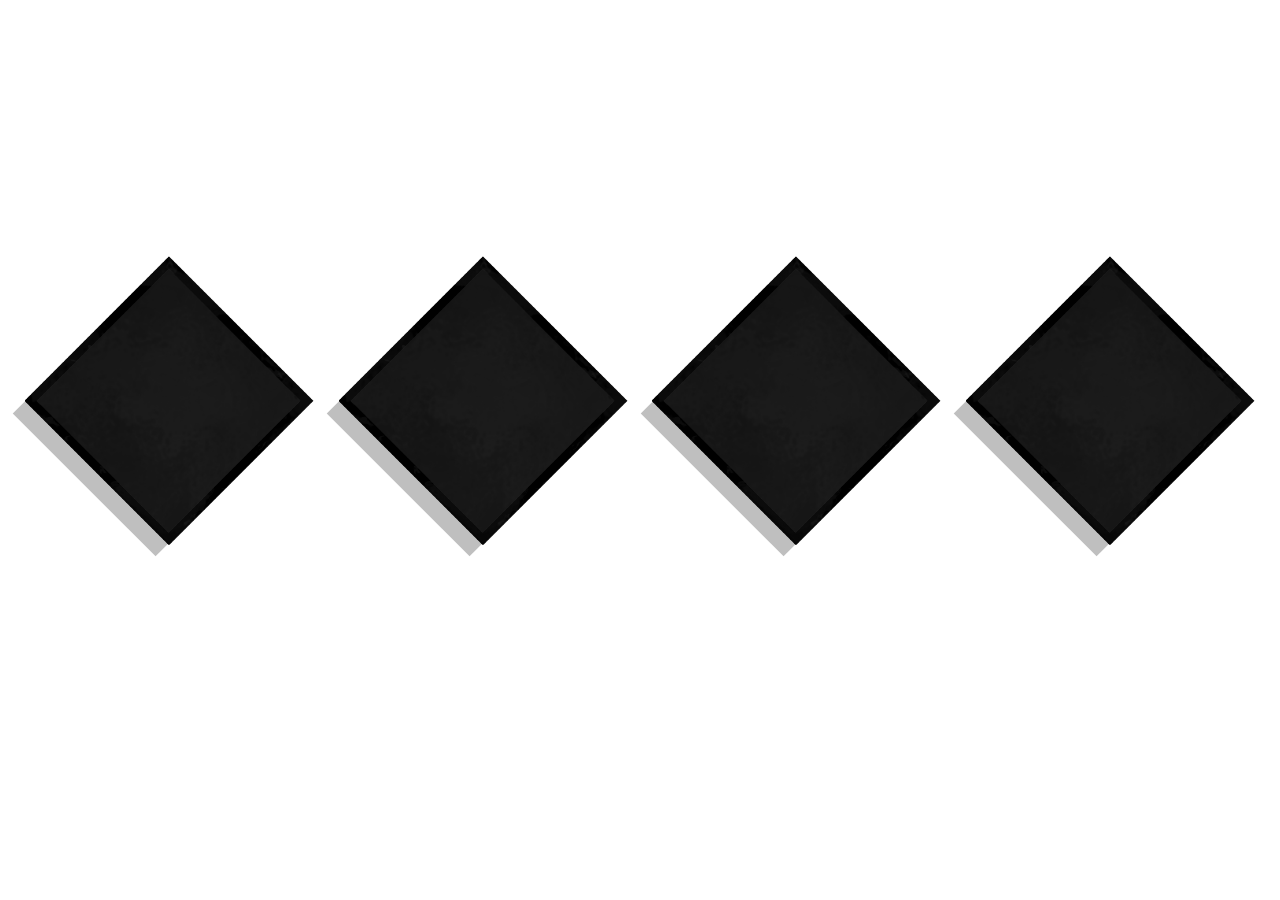
<file: perkroulette/streaming-mode/embed/index.html>
<!DOCTYPE html>
<html lang="en">

<head>
    <meta charset="utf-8">
    <title>Streaming mode embed | Dead by Daylight Randomizer</title>

    <link rel="shortcut icon" href="../../css/img/favicon.png">

    <link rel="stylesheet" href="../../css/app.css" media="all" id="appcss">
    <script src="../../js/app/streaming-mode-embed.js" type="text/javascript"></script>
</head>

<body class="perkroulette-app" id="streaming-mode-embed" onload="pickRandomPerk()">
    <div class="perks-hgrid">

        <div class="perk_wrapper">
            <div class="perk" id="p0">
                <div class="perk_shadow"></div>

                <div class="perk_icon" id="pi0"></div>

                <div class="perk_outline"></div>
            </div>
            <div class="perk-info">
                <div class="perk_name_container">
                    <p class="perk_name" id="pn0"></p>
                </div>

                <p class="perk_character" id="pc0"></p>
            </div>
        </div>

        <div class="perk_wrapper">
            <div class="perk" id="p1">
                <div class="perk_shadow"></div>

                <div class="perk_icon" id="pi1"></div>

                <div class="perk_outline"></div>
            </div>
            <div class="perk-info">
                <div class="perk_name_container">
                    <p class="perk_name" id="pn1"></p>
                </div>

                <p class="perk_character" id="pc1"></p>
            </div>
        </div>

        <div class="perk_wrapper">
            <div class="perk" id="p2">
                <div class="perk_shadow"></div>

                <div class="perk_icon" id="pi2"></div>

                <div class="perk_outline"></div>
            </div>
            <div class="perk-info">
                <div class="perk_name_container">
                    <p class="perk_name" id="pn2"></p>
                </div>

                <p class="perk_character" id="pc2"></p>
            </div>
        </div>

        <div class="perk_wrapper">
            <div class="perk" id="p3">
                <div class="perk_shadow"></div>

                <div class="perk_icon" id="pi3"></div>

                <div class="perk_outline"></div>
            </div>
            <div class="perk-info">
                <div class="perk_name_container">
                    <p class="perk_name" id="pn3"></p>
                </div>

                <p class="perk_character" id="pc3"></p>
            </div>
        </div>
    </div>
</body>

</html>
</file>
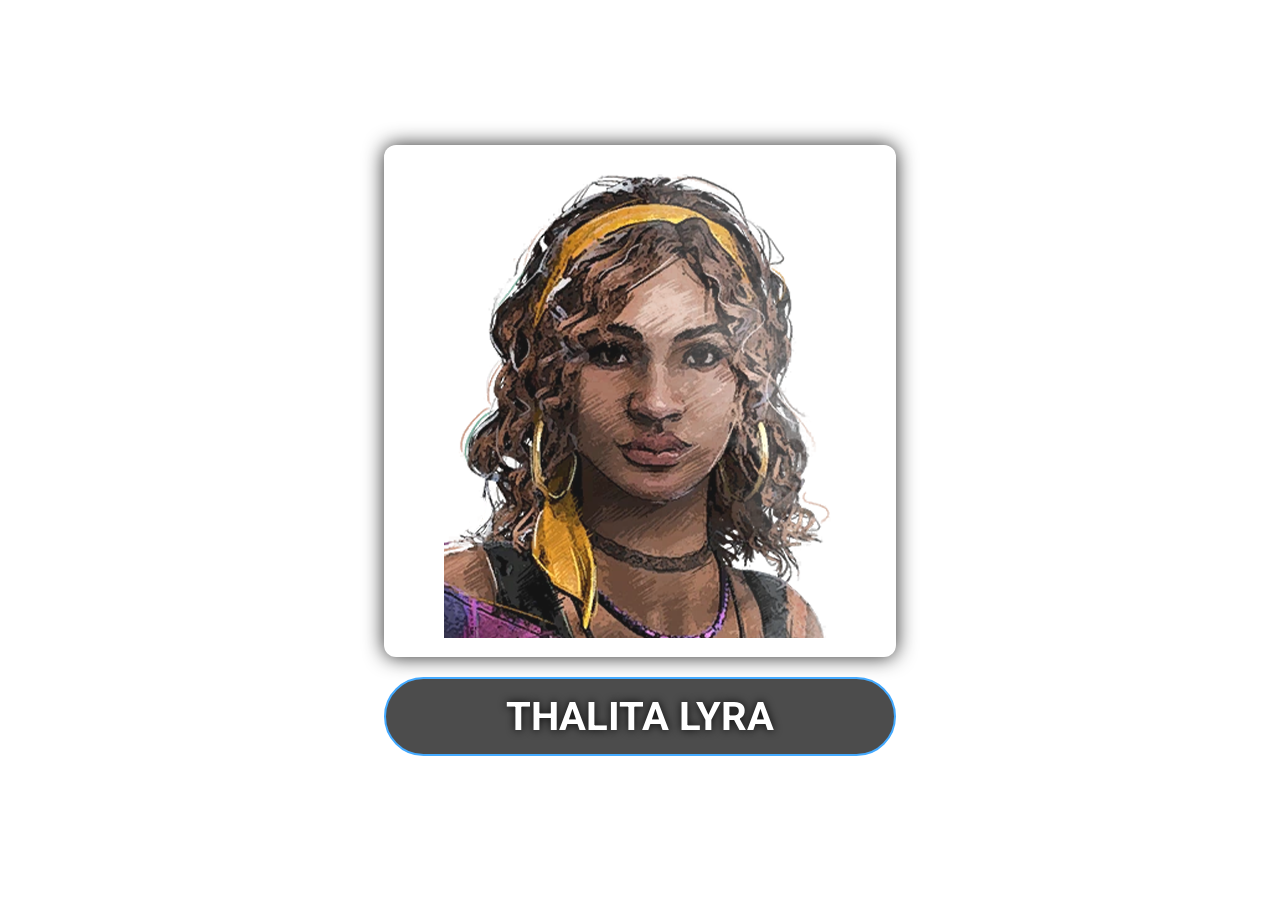
<file: random-character.html>
<!DOCTYPE html>
<html lang="fr">
<head>
  <meta charset="UTF-8" />
  <title>DBD Random Character</title>

  <!-- Même police que les perks -->
  <link href="https://fonts.googleapis.com/css2?family=Roboto:wght@400;700&display=swap" rel="stylesheet">

  <style>
    html, body {
      margin: 0;
      padding: 0;
      width: 100%;
      height: 100%;
      overflow: hidden;
      background: transparent; /* pour OBS */
      font-family: 'Roboto', sans-serif;
    }

    body.killer {
      --accent-color: #ff4444;
    }

    body.survivor {
      --accent-color: #44aaff;
    }

    #wrapper {
      box-sizing: border-box;
      width: 100%;
      height: 100%;
      display: flex;
      flex-direction: column;
      align-items: center;
      justify-content: center;
      color: #fff;
      text-shadow: 0 0 8px rgba(0,0,0,0.9);
      padding: 10px;
    }

    /* Portrait 512x512, sans cadre */
    #portrait {
      width: 512px;
      height: 512px;
      background-position: center;
      background-size: cover;
      background-repeat: no-repeat;

      border-radius: 12px;
      box-shadow: 0 0 20px rgba(0,0,0,0.85);
      border: none;

      opacity: 0;
      transform: scale(0.9);
      animation: popIn 0.6s forwards;
    }

    /* Nom : même largeur que le portrait, gros, police des perks */
    #char-name {
      margin-top: 20px;
      width: 512px;              /* même largeur que le portrait */
      box-sizing: border-box;
      font-size: 40px;           /* bien plus grand */
      text-align: center;
      text-transform: uppercase; /* comme les noms de perks */
      font-weight: 700;          /* gras */

      padding: 14px 20px;
      border-radius: 999px;
      background: rgba(0,0,0,0.7);
      border: 2px solid var(--accent-color, #ffffff);
      color: #ffffff;

      opacity: 0;
      transform: translateY(10px);
      animation: fadeUp 0.6s forwards;
      animation-delay: 0.2s;
    }

    @keyframes popIn {
      to {
        opacity: 1;
        transform: scale(1);
      }
    }

    @keyframes fadeUp {
      to {
        opacity: 1;
        transform: translateY(0);
      }
    }
  </style>
</head>
<body>
  <div id="wrapper">
    <div id="portrait"></div>
    <div id="char-name"></div>
  </div>

  <script>
    const KILLERS = [
      'The Animatronic','The Artist','The Blight','The Cannibal','The Cenobite',
      'The Clown','The Deathslinger','The Demogorgon','The Doctor','The Dracula',
      'The Dredge','The Executioner','The Ghoul','The Good Guy','The Hag',
      'The Hillbilly','The Houndmaster','The Huntress','The Knight','The Krasue',
      'The Legion','The Lich','The Mastermind','The Nemesis','The Nightmare',
      'The Nurse','The Oni','The Onryo','The Pig','The Plague','The Shape',
      'The Singularity','The Spirit','The Trapper','The Trickster','The Unknown',
      'The Wraith','The Xenomorph'
    ];

    const SURVIVORS = [
      'Ace Visconti','Ada Wong','Adam Francis','Alan Wake','Ashley J Williams',
      'Cheryl Mason','Claudette Morel','David King','Detective David Tapp',
      'Dwight Fairfield','Ellen Ripley','Elodie Rakoto','Felix Richter','Feng Min',
      'Gabriel Soma','Haddie Kaur','Jake Park','Jane Romero','Jeff Johansen',
      'Jill Valentine','Jonah Vasquez','Kate Denson','Lara Croft','Laurie Strode',
      'Leon S Kennedy','Meg Thomas','Michonne Grimes','Mikaela Reid','Nancy Wheeler',
      'Nea Karlsson','Nicolas Cage','Orela Rose','Quentin Smith','Rebecca Chambers',
      'Renato Lyra','Rick Grimes','Sable Ward','Steve Harrington','Taurie Cain',
      'Thalita Lyra','The Troupe','Trevor Belmont','Vee Boonyasak',
      'Vittorio Toscano','William Bill Overbeck','Yoichi Asakawa',
      'Yui Kimura','Yun Jin Lee','Zarina Kassir'
    ];

    function getTypeFromUrl() {
      const params = new URLSearchParams(window.location.search);
      const t = (params.get('type') || '').toLowerCase();
      if (t === 'kill' || t === 'killer' || t === 'k') return 'kill';
      if (t === 'surv' || t === 'survivor' || t === 's') return 'surv';
      return 'surv';
    }

    function pickRandom(list) {
      return list[Math.floor(Math.random() * list.length)];
    }

    function init() {
      const type = getTypeFromUrl();
      const isKiller = type === 'kill';

      document.body.classList.add(isKiller ? 'killer' : 'survivor');

      const pool = isKiller ? KILLERS : SURVIVORS;
      const picked = pickRandom(pool);

      const portrait = document.getElementById('portrait');
      const name = document.getElementById('char-name');

      const imgPath = isKiller
        ? `randomchar/img/kill/${picked}.png`
        : `randomchar/img/surv/${picked}.png`;

      portrait.style.backgroundImage = `url('${imgPath}')`;
      name.textContent = picked;
    }

    window.addEventListener('load', init);
  </script>
</body>
</html>
</file>
<file: perkroulette/css/app.css>
@import url('https://fonts.googleapis.com/css2?family=Roboto:wght@400;700&display=swap');

* {
    outline: none;
}

body.perkroulette-app {
    margin: 0;
    padding: 0;
    background: #1b1b1b;
    font-family: 'Roboto', sans-serif;
    color: #fff;
}

h1 {
    font-size: 50px;
    font-weight: bold;
    font-style: normal;
    line-height: 50px;
    margin: 0 0 15px 0;
    text-align: left;
    text-transform: uppercase;
    color: #fff;
}

h2 {
    font-size: 24px;
    font-weight: bold;
    font-style: normal;
    line-height: 24px;
    margin: 0 0 10px 0;
    text-align: left;
    text-transform: uppercase;
    color: #aa0101;
}

h3 {
    font-size: 14px;
    font-weight: bold;
    font-style: normal;
    line-height: 14px;
    margin: 0 0 10px 0;
    text-align: left;
    text-transform: uppercase;
    color: #cccccc;
}

p {
    margin: unset;
    display: block;
}

p.site-paragraph {
    line-height: 1.5;
    font-size: 18px;
    margin-bottom: 15px;
}

a.link {
    color: #fff;
    border-bottom: 2px solid rgba(255, 255, 255, 0.25);
    text-decoration: none;
    cursor: pointer;
    transition: color 0.1s ease-in-out;
}

a.link:hover {
    color: #aaa;
}

/*------------------------------ JS ---------------------------------*/
.hidden {
    display: none !important;
}

.transparent {
    opacity: 0;
}

.animate1 {
    animation: perkRevealAnimation 1.5s ease-out;
}

.animate2 {
    animation: perkRevealAnimation 1s ease-out;
}

.animate3 {
    animation: perkRevealAnimation 1s ease-out 0.3s;
}

/*------------------------------ HEADER ---------------------------------*/
header.app-header {
    position: fixed;
    z-index: 9999;
    background-color: #aa0000;
    height: 65px;
    width: 100%;
    box-shadow: 0px 0px 20px rgba(0, 0, 0, 0.5);
}

header .header-inner {
    overflow: hidden;
    display: flex;
    align-items: center;
    position: relative;
    top: 0;
    height: 100%;
    width: 100%;
}

a.logo-link {
    display: block;
    text-decoration: none;
    color: #fff;
}

.logo {
    margin: 0 0 0 50px;
    min-width: fit-content;
}

p#subtext {
    display: block;
    margin: 0;
    font-size: 14px;
    line-height: 14px;
    text-transform: uppercase;
    font-weight: 300;
}

p#main-text {
    display: block;
    margin: 0;
    font-size: 28px;
    line-height: 24px;
    text-transform: uppercase;
    font-weight: 900;
}

nav.navigation {
    margin: 0 50px 0 auto;
}

ul.nav-list {
    display: flex;
    list-style: none;
    padding: 0;
}

a.nav-link {
    font-weight: bold;
    color: rgba(255, 255, 255, 0.75);
    text-decoration: none;
    font-size: 18px;
    text-transform: uppercase;
    padding: 10px;
    margin-left: 25px;
    transition: color 0.3s ease-in-out;
}

a.nav-link.current, a.nav-link:hover {
    color: #fff;
}

/*------------------------------ APP GRID ---------------------------------*/
.app-content-parent {
    overflow: hidden;
}

div.app {
    position: relative;
    padding-top: 65px;
}

body#perkroulette-app div.main-content-area {
    position: relative;
    margin: 0 100px 0 350px;
    padding: 50px 0;
}

body#privacy-policy div.main-content-area {
    margin: auto;
    padding: 75px 25px 150px;
    max-width: 1200px;
}

body#error-404 div.main-content-area {
    margin: auto;
    padding: 75px 25px 150px;
    max-width: 1200px;
}

body#streaming-mode div.main-content-area {
    position: relative;
    margin: 0 100px 0 450px;
    padding: 50px 0;
    min-height: 800px;
}

/*------------------------------ BUTTONS ---------------------------------*/
.big-main-wrapper {
    position: relative;
    margin: 100px 0 15px;
}

.big-main {
    font-family: 'Roboto', sans-serif;
    background: rgb(170, 0, 0);
    color: #fff;
    border: none;
    border-radius: 100px;
    font-size: 32px;
    padding: 15px 20px;
    font-weight: bold;
    text-transform: uppercase;
    box-shadow: 0 10px 25px rgba(0, 0, 0, 0.5);
    transition: all 0.2s ease-in-out;
    width: 275px;
    display: block;
    margin: 0 auto;
    z-index: 100;
}

.big-main:disabled {
    background: #ccc;
    color: #aaa;
    cursor: not-allowed;
}

.big-main:not(:disabled):hover {
    color: rgb(170, 0, 0);
    background-color: #fff;
}

.selection-wrapper {
    margin-bottom: 5px;
}

.selection-button {
    font-family: 'Roboto', sans-serif;
    background: unset;
    border: 1px solid rgba(34, 34, 34, 0.75);
    color: #fff;
    border-radius: 3px;
    font-size: 13px;
    padding: 8px 10px;
    font-weight: bold;
    text-transform: uppercase;
    width: 49%;
    transition: background-color 0.1s;
}

.selection-button:hover {
    background: #2b2b2b;
}

.selection-button:active {
    background: #222;
}

.error-message {
    display: table;
    text-align: center;
    position: relative;
    z-index: 101;
    background: #111;
    font-weight: 600;
    color: #888;
    padding: 10px 25px;
    border-radius: 8px;
    margin: 0 auto 20px;
    max-width: 100vw;
}

div.error-message::after {
    content: "";
    display: block;
    z-index: -1;
    position: absolute;
    bottom: -6px;
    left: 0;
    right: 0;
    margin: 0 auto;
    height: 25px;
    width: 25px;
    transform: rotate(45deg);
    background: #111;
}

/*------------------------------ SUB MENU ---------------------------------*/
.sub-menu {
    display: flex;
    flex-direction: row;
    align-items: center;
    justify-content: left;
    height: 35px;
    margin-bottom: 10px;
}

.sub-menu>span {
    color: #999;
    font-weight: bold;
    font-size: 13px;
    margin-right: 10px;
    text-transform: uppercase;
}

span.tag {
    background: #fff;
    color: #000;
    padding: 4px 10px;
    border-radius: 100px;
}

span.ver {
    flex-grow: 1;
}

a.simple-white {
    height: 35px;
    margin-left: 15px;
    padding: 0 25px 0 45px;
    font-family: 'Roboto', sans-serif;
    font-weight: bold;
    font-size: 14px;
    border: unset;
    border-radius: 50px;
    background-image: url("https://verewygt.github.io/perkroulette/css/img/icns/donate.png");
    background-size: 18px;
    background-position: 20px center;
    background-repeat: no-repeat;
    background-color: #fff;
    color: #000;
    text-align: center;
    line-height: 35px;
    text-transform: uppercase;
    text-decoration: none;
    cursor: pointer;
    transition: color 0.1s ease-in-out;
}

a.simple-white:hover {
    color: #aa0000;
}

/*------------------------------ TUTORIAL ---------------------------------*/
@keyframes show {
    0% {
        z-index: -1;
        opacity: 0;
        transform: translateY(20px);
    }

    100% {
        z-index: 999;
        opacity: 1;
        transform: translateY(0px);
    }
}

@keyframes hide {
    0% {
        z-index: 999;
        opacity: 1;
        transform: translateY(0px);
    }

    100% {
        z-index: -1;
        opacity: 0;
        transform: translateY(20px);
    }
}

.info>input {
    display: none;
}

#show-tut:checked~.tutorial-panel {
    animation: show 0.3s ease-in-out forwards;
}

#hide-tut:checked~.tutorial-panel {
    animation: hide 0.3s ease-in-out forwards;
}

.tutorial-panel {
    position: absolute;
    display: unset;
    opacity: 0;
    z-index: -1;
    top: 75px;
    background: #000;
    padding: 65px;
    margin: 0 auto;
    left: 0;
    right: 0;
    max-width: 900px;
    border-radius: 10px;
    box-shadow: 0px 10px 20px rgba(0, 0, 0, 0.25), 0 0 0 3000px rgba(0, 0, 0, 0.4);
    transform: translateY(0px);
}

label[for="show-tut"] {
    display: block;
    font-weight: bold;
    font-size: 16px;
    border: unset;
    border-radius: 50px;
    background: #fff;
    color: #000;
    height: 35px;
    width: 35px;
    text-align: center;
    line-height: 36px;
    text-transform: uppercase;
    cursor: pointer;
    transition: color 0.1s ease-in-out;
}

label[for="show-tut"]:hover {
    color: #aa0000;
}

label[for="hide-tut"] {
    position: absolute;
    right: 25px;
    top: 25px;
    display: block;
    height: 45px;
    width: 45px;
    background-image: url(img/icns/delete.png);
    background-color: #000;
    border-radius: 0;
    background-position: center;
    background-repeat: no-repeat;
    background-size: 25px;
    cursor: pointer;
    transition: all 0.3s ease-out;
}

label[for="hide-tut"]:hover {
    background-color: #111;
    border-radius: 50%;
}

.tutorial-panel h2 {
    margin-bottom: 20px;
}

.tutorial-panel h2:nth-of-type(2) {
    margin-top: 50px;
}

.tutorial-panel p.site-paragraph:nth-of-type(1n+2):not(:nth-of-type(5))::before {
    content: '';
    display: inline-block;
    position: absolute;
    left: 0;
    top: 0;
    width: 35px;
    height: 35px;
    background: rgb(170, 0, 0);
    text-align: center;
    font-size: 14px;
    line-height: 35px;
    margin: 0 15px 0 0;
    font-weight: bold;
    border-radius: 50%;
}

.tutorial-panel p.site-paragraph:nth-of-type(2)::before {
    content: '1' !important;
}

.tutorial-panel p.site-paragraph:nth-of-type(3)::before {
    content: '2' !important;
}

.tutorial-panel p.site-paragraph:nth-of-type(4)::before {
    content: '3' !important;
}

.tutorial-panel p.site-paragraph:nth-of-type(1n+2):not(:nth-of-type(5)) {
    position: relative;
    padding: 5px 0 5px 50px;
    line-height: 25px;
}

.tutorial-panel p.site-paragraph:last-of-type {
    margin-top: 50px;
}

/*------------------------------ PERKS ---------------------------------*/
body#perkroulette-app h1.site-title {
    padding-right: 100px;
}

@keyframes perkRevealAnimation {
    0% {
        transform: translateY(25px);
        opacity: 0;
    }

    100% {
        transform: none;
        opacity: 1;
    }
}

@keyframes perkImageReveal {
    0% {
        transform: scaleY(3);
        filter: drop-shadow(0 0 20px #fff) blur(10px);
    }

    100% {
        transform: scaleY(1);
        filter: none;
    }
}

.perks-hgrid {
    display: flex;
    flex-direction: row;
    margin: 50px 0;
}

.perk_wrapper {
    position: relative;
    width: 23.5%;
    padding-right: 2%;
}

.perk_wrapper:last-of-type {
    padding-right: 0;
}

.perk {
    position: relative;
    background: url("img/perk_empty.png");
    width: 100%;
    height: 0;
    margin-bottom: 25px;
    padding-bottom: 100%;
    background-repeat: no-repeat;
    background-size: cover;
    background-position: center;
}

.perk_shadow {
    width: 70%;
    height: 70%;
    top: 0;
    left: 0;
    right: 0;
    bottom: 0;
    position: absolute;
    background-color: transparent;
    z-index: 0;
    transform: rotate(45deg);
    box-shadow: 0 1.5vw 0 rgba(0, 0, 0, 0.25);
    margin: auto;
}

.perk_icon {
    height: 100%;
    width: 100%;
    position: absolute;
    background-position: center;
    background-repeat: no-repeat;
    background-size: 107%;
}

.perk_outline {
    width: 75%;
    height: 75%;
    top: 0;
    left: 0;
    right: 0;
    bottom: 0;
    position: absolute;
    background-color: transparent;
    border: solid transparent;
    border-width: 2px;
    z-index: 1;
    transform: rotate(45deg);
    transition: border-color 0.2s ease-in-out;
    margin: auto;
}

div.perk_outline:hover {
    border-color: #fff;
}

.perk_name {
    text-align: left;
    font-weight: bold;
    text-transform: uppercase;
    color: #fff;
    font-size: 24px;
    line-height: 24px;
    position: absolute;
    bottom: 0;
    animation-fill-mode: forwards !important;
    word-break: break-word;
}

.perk_name_container {
    height: 48px;
    position: relative;
}

.perk_character {
    text-align: left;
    font-weight: bold;
    text-transform: uppercase;
    color: #ff8800;
    font-size: 13px;
    line-height: 13px;
    margin-top: 10px;
    animation-fill-mode: forwards !important;
}

/*------------------------------ CUSTOMIZATION ---------------------------------*/
.config-wrapper {
    z-index: 100;
    position: absolute;
    width: 250px;
    background: #333;
    top: 65px;
    bottom: 0;
    left: 0;
}

input#menu-toggle, .toggle-button {
    display: none;
}

.configuration {
    position: absolute;
    left: 0;
    top: 0;
    bottom: 0;
    background: #333;
    width: 300px;
}

.inputs {
    display: none;
}

.configuration>div {
    margin: 25px 15px 0 15px;
    padding: 0 0 25px 0;
    border-bottom: 1px solid #555;
}

body#perkroulette-app .configuration>.perks {
    padding: unset;
    border-bottom: unset;
}

.configuration input[type="radio"] {
    display: none;
}

.configuration h3 {
    margin-bottom: 10px;
}

label[for="surv"], label[for="kill"] {
    display: inline-block;
    width: calc(50% - 44px);
    padding: 5px 5px 5px 35px;
    line-height: 25px;
    border-radius: 3px;
    font-weight: 500;
    color: #fff;
    transition: background-color 0.2s;
    border: 1px solid rgba(34, 34, 34, 0.75);
    background-image: url(img/icns/check-inactive.png);
    background-repeat: no-repeat;
    background-position: 10px center;
    background-size: 20px;
}

label[for="surv"]:hover, label[for="kill"]:hover {
    background-color: #2b2b2b;
}

#surv:checked~.label_container label[for="surv"], #kill:checked~.label_container label[for="kill"] {
    background-image: url(img/icns/check-active.png);
    background-color: #222222;
}

#search-input-wrapper {
    position: relative;
    margin: 0 0 10px 0;
}

#search-input {
    background-image: url(img/icns/search.png);
    background-color: #222;
    background-repeat: no-repeat;
    background-position: 10px center;
    background-size: 16px;
    border: none;
    padding: 8px 8px 8px 35px;
    margin: 0;
    width: calc(100% - 35px - 8px);
    font-family: 'Roboto', sans-serif;
    font-size: 14px;
    border-radius: 3px;
    color: #fff;
}

#search-clear {
    position: absolute;
    background: url(img/icns/delete.png), #222;
    background-repeat: no-repeat;
    background-position: center;
    background-size: 15px;
    right: 4px;
    top: 4px;
    width: 24px;
    height: 24px;
    border: none;
    padding: 0;
    margin: 0;
    cursor: pointer;
    transition: all 0.2s ease-in-out;
}

#search-clear:hover {
    background-color: #333;
    border-radius: 50%;
}

#perk-list {
    overflow-y: scroll;
    position: absolute;
    top: 245px;
    bottom: 15px;
    right: 15px;
    left: 15px;
}

#perk-list::-webkit-scrollbar {
    width: 8px;
}

#perk-list::-webkit-scrollbar-thumb {
    background: #222;
    border-radius: 4px;
}

.perk-list-item {
    display: flex;
    align-items: center;
    flex-wrap: wrap;
    position: relative;
    padding: 5px 40px 5px 10px;
    font-size: 14px;
    line-height: 24px;
    border-bottom: 1px solid #2b2b2b;
    cursor: default;
}

.perk-list-item:hover {
    background-color: #2b2b2b;
    border-radius: 3px;
}

span.perk-name {
    display: block;
    padding-right: 8px;
    font-weight: 500;
    color: #fff;
    white-space: nowrap;
}

span.perk-character {
    text-transform: uppercase;
    font-weight: bold;
    background: #ff88001e;
    font-size: 11px;
    line-height: 10px;
    padding: 4px 5px;
    border-radius: 3px;
    color: #ff8800;
    white-space: nowrap;
}

input[name="perk-check"] {
    float: right;
    position: absolute;
    right: 10px;
}

input[name="perk-check"]:not(:checked)~span.perk-name {
    opacity: 0.25;
    text-decoration: line-through;
}

input[name="perk-check"]:not(:checked)~span.perk-character {
    opacity: 0.25;
}

/*------------------------------ PRIVACY POLICY ---------------------------------*/
body#privacy-policy h1.site-title {
    margin-bottom: 25px;
}

body#privacy-policy h2.site-subtitle {
    margin-bottom: 10px;
}

/*------------------------------ STREAMING MODE ---------------------------------*/
body#streaming-mode .config-wrapper {
    width: 350px;
}

body#streaming-mode .configuration {
    width: 350px;
}

body#streaming-mode .sub-menu {
    margin-bottom: 35px;
}

body#streaming-mode h1 {
    flex-grow: 1;
    margin-bottom: 0px;
    line-height: 35px;
}

body#streaming-mode label[for="show-tut"] {
    width: unset !important;
    padding: 0px 15px;
}

.preview-container {
    position: relative;
    width: 100%;
    height: 0;
    padding-bottom: 45%;
    margin-bottom: 50px;
    overflow: hidden;
    border: 2px solid #333;
    border-radius: 10px;
}

iframe#embed-preview {
    position: absolute;
    left: 0;
    top: 0;
    height: calc(100% - 2vw);
    width: calc(100% - 2vw);
    padding: 1vw;
    overflow: hidden;
    border: none;
}

.link-field {
    position: relative;
    width: 100%;
}

input#link-input {
    display: block;
    width: calc(100% - 212px);
    background: #111;
    color: #fff;
    border: 2px solid #333;
    border-right: none;
    border-radius: 5px 0 0 5px;
    padding: 10px 10px 10px 50px;
    font-family: 'Roboto', sans-serif;
    font-size: 16px;
    line-height: 28px;
    background: url(https://verewygt.github.io/perkroulette/css/img/icns/link.png);
    background-position: 20px center;
    background-repeat: no-repeat;
    background-size: 20px;
}

input#link-copy-btn {
    width: 150px;
    display: block;
    position: absolute;
    top: 0;
    right: 0;
    color: #fff;
    background: #aa0101;
    border: 0;
    border-radius: 0 5px 5px 0;
    padding: 12px;
    font-family: 'Roboto', sans-serif;
    font-weight: 700;
    font-size: 16px;
    line-height: 28px;
    text-transform: uppercase;
    transition: all 0.1s ease-out;
}

input#link-copy-btn:hover {
    color: #aa0101;
    background: #fff;
}

body#streaming-mode div#perk-list {
    position: static;
    height: 300px;
}

body#streaming-mode div.appearance>form>div>label {
    display: inline-block;
    width: 100%;
    line-height: 18px;
    font-size: 12px;
    font-weight: bold;
    text-transform: uppercase;
    color: #888;
    margin-bottom: 5px;
}

body#streaming-mode div.appearance>form>div>input {
    width: calc(100% - 25px);
    background-color: #222;
    border: none;
    padding: 8px 12px;
    font-family: 'Roboto', sans-serif;
    font-size: 14px;
    border-radius: 3px;
    color: #fff;
    margin-bottom: 15px;
}

.appearance>form {
    display: flex;
    flex-flow: row;
    flex-wrap: wrap;
}

.label-gr {
    width: 30%;
    display: flex;
    flex-flow: column;
    margin-right: 5%;
}

.label-gr:nth-child(3n) {
    margin-right: 0;
}

.label-gr>input::before {
    content: "";
    display: block;
    height: 10px;
    width: 10px;
    background-color: #000;
}

.label-gr-wide {
    width: 100%;
}

button#apply {
    position: absolute;
    bottom: 25px;
    left: 0;
    right: 0;
    margin: 0 auto;
    width: 180px;
    display: block;
    color: #fff;
    background: #aa0101;
    border: 0;
    border-radius: 100px;
    padding: 8px 12px;
    font-family: 'Roboto', sans-serif;
    font-weight: 700;
    font-size: 16px;
    line-height: 28px;
    text-transform: uppercase;
    transition: all 0.1s ease-out;
}

button#apply:hover {
    color: rgb(170, 0, 0);
    background-color: #fff;
}

/*------------------------------ STREAMING MODE EMBED ---------------------------------*/
body#streaming-mode-embed {
    background: transparent;
    position: relative;
    overflow: hidden;
    height: 100vh;
    width: 100vw;
}

body#streaming-mode-embed .perks-hgrid {
    position: absolute;
    left: 0;
    right: 0;
    top: 0;
    bottom: 0;
    margin: auto 25px;
    height: fit-content;
    width: calc(100% - 50px);
}

body#streaming-mode-embed .perk_name_container {
    height: 5vw;
}

body#streaming-mode-embed .perk_name {
    font-size: 2.5vw;
    line-height: 2.5vw;
}

body#streaming-mode-embed .perk_character {
    font-size: 1.5vw;
    line-height: 1.5vw;
}

/*------------------------------ ERROR 404 ---------------------------------*/
.img-404 {
    position: absolute;
    background-image: url(https://verewygt.github.io/perkroulette/css/img/surv/iconperks-distortion.png);
    background-size: cover;
    background-position: center;
    background-repeat: no-repeat;
    height: 150px;
    width: 150px;
    left: 0;
    right: 0;
    margin: auto;
}

h1.site-title.big {
    font-size: 210px;
    line-height: 190px;
    margin: 100px 0 0;
    text-align: center;
}

h2.site-subtitle.big {
    font-size: 44px;
    line-height: 38px;
    text-align: center;
}

p.site-subtitle.big {
    font-size: 28px;
    text-align: center;
    margin-top: 100px;
}

a.big-main.btn-link {
    text-align: center;
    text-decoration: none;
    line-height: 30px;
}

/*------------------------------ ADS ---------------------------------*/
.ad-box {
    margin-top: 50px;
}

/*------------------------------ SIDEBAR ---------------------------------*/
section#sidebar {
    display: flex;
    padding: 125px 200px;
    background: #111111;
}

section#sidebar .sidebar-column {
    width: 48%;
}

section#sidebar .sidebar-column:first-of-type {
    margin-right: 4%;
}

section#sidebar h2 {
    font-size: 38px;
    margin-bottom: 25px;
}

section#sidebar h3 {
    font-size: 22px;
    margin-bottom: 15px;
}

section#sidebar .sidebar-text {
    font-weight: bold;
    color: #999;
    margin-bottom: 25px;
    line-height: 1.5;
}

section#sidebar .uppercase {
    text-transform: uppercase;
}

section#sidebar .white {
    color: #fff;
}

/*------------------------------ FOOTER ---------------------------------*/
footer {
    display: flex;
    padding: 25px 200px;
    background: #010101;
}

footer .footer-text, footer .footer-links {
    text-transform: uppercase;
    font-weight: bold;
    font-size: 14px;
}

footer .footer-text {
    margin: 10px auto 10px 0;
}

footer .footer-links {
    margin: 10px 0 10px auto;
}

/*---------------------- NO JAVASCRIPT MESSAGE ------------------------*/
.noscriptmsg {
    position: relative;
    background: #333;
    color: #fff;
    padding: 25px 225px 25px 35px;
    font-size: 16px;
    font-weight: bold;
    border-radius: 3px;
    margin-bottom: 50px;
}

.noscriptmsg>a {
    position: absolute;
    color: rgb(170, 0, 0);
    border-radius: 3px;
    text-transform: uppercase;
    right: 35px;
    top: 15px;
    padding: 10px 15px;
}

.noscriptmsg>a:active {
    background-color: rgba(255, 255, 255, 0.15);
}

/*------------------------------ COOKIES ---------------------------------*/
span#optout-msg {
    color: green;
}

.cookie-banner {
    display: none;
    align-items: center;
    position: fixed;
    z-index: 999;
    bottom: 25px;
    left: 0;
    right: 0;
    margin: auto;
    width: fit-content;
    background-color: #111111;
    background-image: url(img/icns/info.png);
    background-repeat: no-repeat;
    background-position: 30px center;
    background-size: 20px;
    padding: 15px 30px 15px 60px;
    border-radius: 50px;
    box-shadow: 0 5px 10px 1px rgba(0, 0, 0, 0.25);
}

button[name="accept-cookies"], button[name="opt-out"] {
    display: block;
    font-family: 'Roboto', sans-serif;
    font-weight: bold;
    font-size: 16px;
    border: unset;
    border-radius: 50px;
    background: #fff;
    color: #000;
    padding: 10px 24px;
    margin-left: 24px;
    margin-right: 10px;
    cursor: pointer;
}

button[name="opt-out"] {
    margin-left: 0;
    margin-right: 0;
}

button[name="accept-cookies"]:hover, button[name="opt-out"]:hover {
    color: #aa0000;
}

/*------------------------------ RESPONSIVE ---------------------------------*/
@media only screen and (max-width: 768px) {
    h1 {
        font-size: 22px;
        line-height: 22px;
    }

    h2 {
        font-size: 18px;
        line-height: 18px;
    }

    section#sidebar h2 {
        font-size: 24px;
        line-height: 24px;
        margin-bottom: 10px;
    }

    section#sidebar h3 {
        font-size: 16px;
        line-height: 16px;
        margin-bottom: 5px;
    }

    p {
        font-size: 16px;
    }

    body.perkroulette-app h1.site-title, body.perkroulette-app h2.site-subtitle {
        margin: 0 0 10px 0;
    }

    /*--------- HEADER ----------*/
    .logo {
        margin: 0 0 0 15px;
    }

    p#main-text {
        font-size: 12px;
        line-height: 12px;
    }

    p#subtext {
        font-size: 9px;
        line-height: 12px;
    }

    /*--------- NAVIGATION ----------*/
    nav.navigation {
        margin: 0 8px 0 auto;
    }

    a.nav-link {
        font-size: 13px;
        padding: 16px;
        margin-left: 8px;
    }

    a.nav-link[href="#"] {
        display: none;
    }

    /*--------- SUB MENU ----------*/
    .sub-menu {
        margin: 0 0 25px 65px;
    }

    /*--------- CONFIG ----------*/
    .toggle-button {
        z-index: 999;
        display: unset;
        position: fixed;
        background: #444;
        border-radius: 100px;
        box-shadow: 10px 0px 25px rgba(0, 0, 0, 0.5);
        height: 35px;
        width: 35px;
        top: 90px;
        left: 25px;
        transition: left 0.1s ease-in-out;
    }

    .toggle-button:hover {
        background: #555;
    }

    input#menu-toggle:checked~.toggle-button {
        left: calc(100% - 65px);
    }

    label[for="menu-toggle"] {
        display: block;
        background: url(img/icns/settings.png);
        background-repeat: no-repeat;
        background-position: center;
        background-size: 24px;
        height: 100%;
        width: 100%;
        border-radius: 100px;
        transition: all 0.1s ease-in-out;
    }

    input#menu-toggle:checked~.toggle-button>label {
        background: url(img/icns/delete.png);
        background-repeat: no-repeat;
        background-position: center;
        background-size: 18px;
    }

    .config-wrapper {
        z-index: 998;
        width: 0px !important;
    }

    .configuration {
        z-index: 998;
        position: fixed;
        top: 65px;
        height: calc(100vh - 65px);
        width: calc(100vw - 80px);
        box-shadow: none;
        transform: translateX(-100%);
        transition: transform 0.1s ease-in-out, box-shadow 0.1s ease-in-out;
    }

    input#menu-toggle:checked~.configuration {
        transform: unset;
        box-shadow: 10px 0px 0px 1000px rgba(0, 0, 0, 0.9);
    }

    /*--------- APP ----------*/
    body#perkroulette-app div.main-content-area, body#streaming-mode div.main-content-area {
        position: relative;
        margin: 0 25px;
        padding: 25px 0;
    }

    .perks-hgrid {
        display: flex;
        flex-direction: column;
        margin: 50px 0;
    }

    .perk_wrapper {
        position: relative;
        display: flex;
        flex-flow: row;
        align-items: center;
        width: 100%;
        padding-right: unset;
        margin-bottom: 10px;
    }

    .perk {
        flex: 0 0 100px;
        width: 100px;
        margin: 0 25px 0 0;
        height: 0;
        padding-bottom: 100px;
    }

    .perk_name_container {
        height: unset;
    }

    .perk_name {
        font-size: 20px;
        line-height: 20px;
        position: unset;
        bottom: unset;
    }

    .big-main-wrapper {
        margin: 0;
    }

    .big-main {
        z-index: 990;
        position: fixed;
        font-size: 24px;
        bottom: 25px;
        right: 0;
        left: 0;
        margin: 0 auto;
    }

    #btn-error-msg {
        position: fixed;
        left: 0;
        right: 0;
        bottom: 58px;
        width: 100%;
        margin: 0;
        padding: 10px 0;
        border-radius: unset;
    }

    /*--------- SIDEBAR / FOOTER ----------*/
    section#sidebar {
        padding: 25px;
    }

    section#sidebar .sidebar-text {
        margin-bottom: 15px;
    }

    footer {
        display: block;
        text-align: center;
        padding: 25px 25px 125px;
    }

    footer .footer-links {
        margin: 36px 0 0 0;
    }

    /*--------- COOKIES ----------*/
    .cookie-banner {
        font-size: 12px;
        z-index: 997;
        bottom: 100px;
        left: 25px;
        right: 25px;
        width: unset;
        padding: 10px 10px 10px 40px;
        background-position: 12px center;
        border-radius: 10px;
    }

    .cookie-banner>p {
        font-size: 12px;
    }

    button[name="accept-cookies"], button[name="opt-out"] {
        font-size: 14px;
        padding: 10px 15px;
        margin-left: 15px;
    }
    /*------------------------------ RESPONSIVE END ---------------------------------*/
}
</file>
